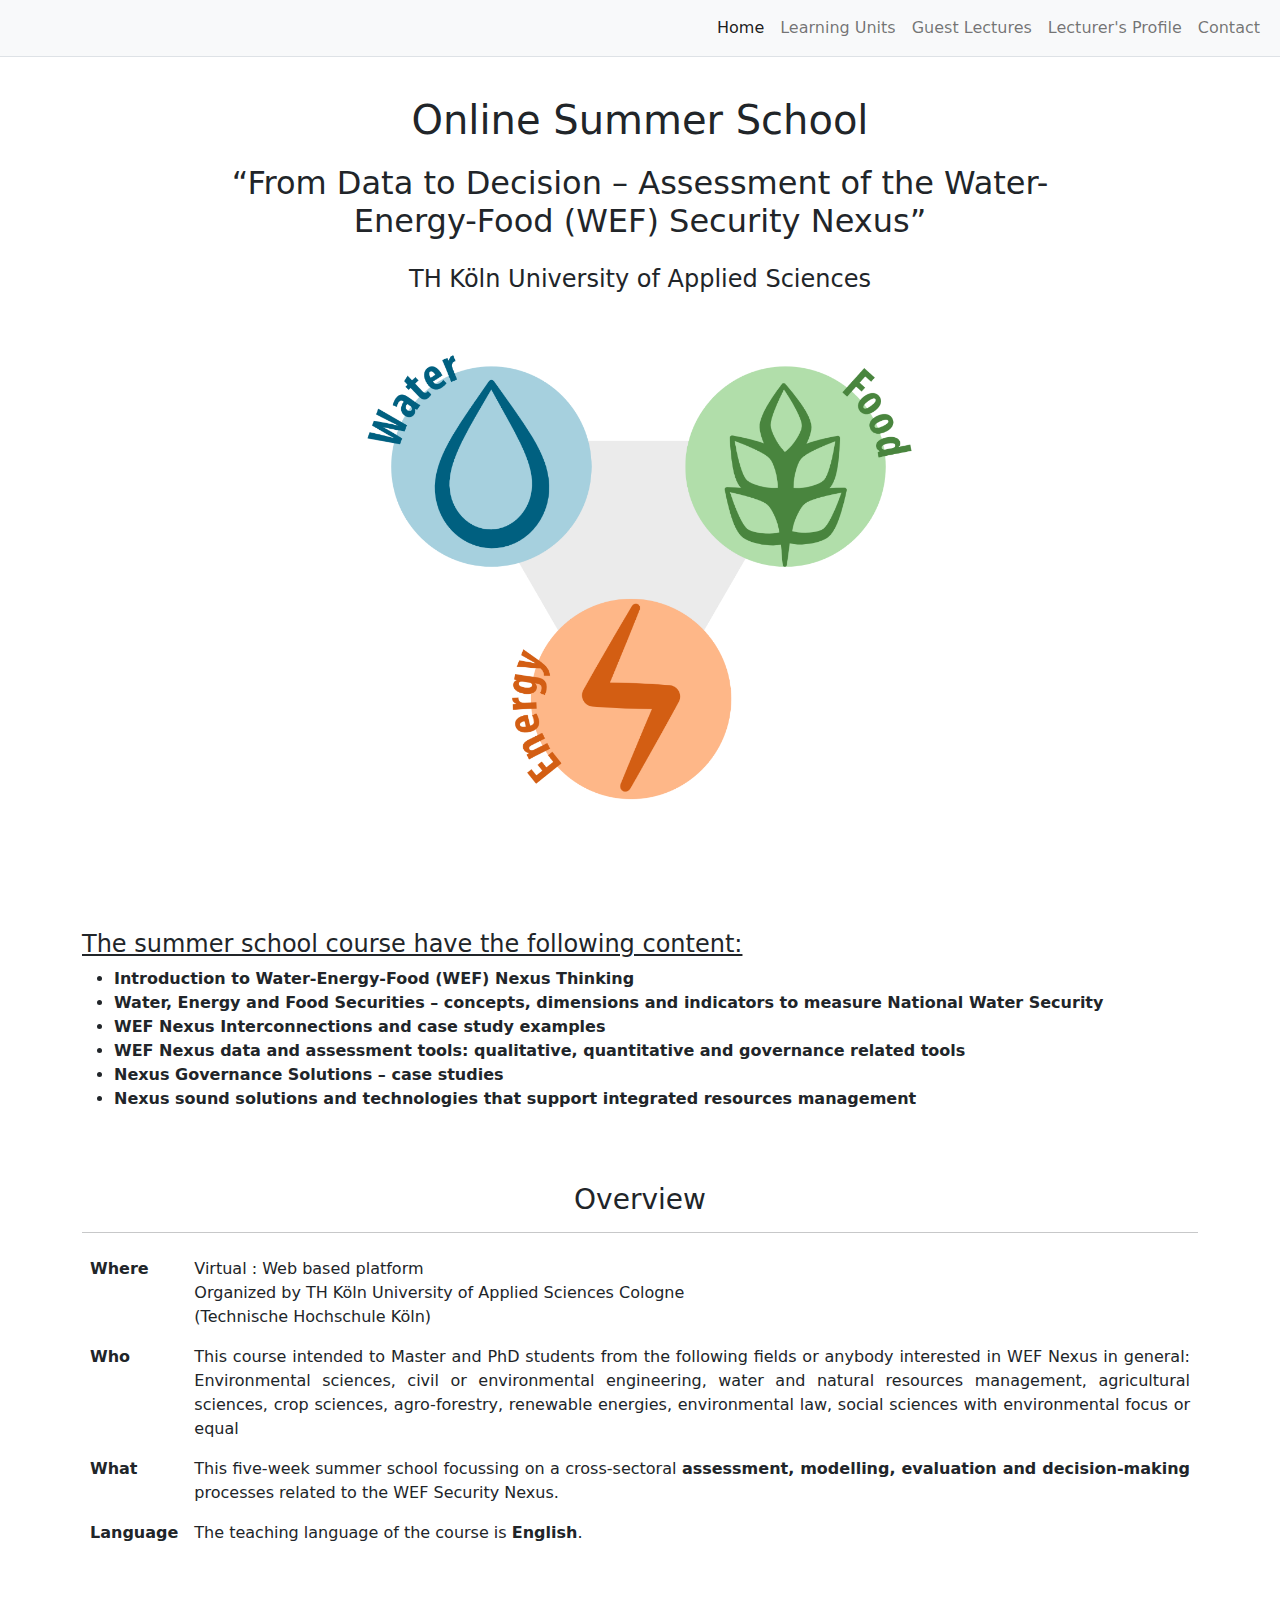
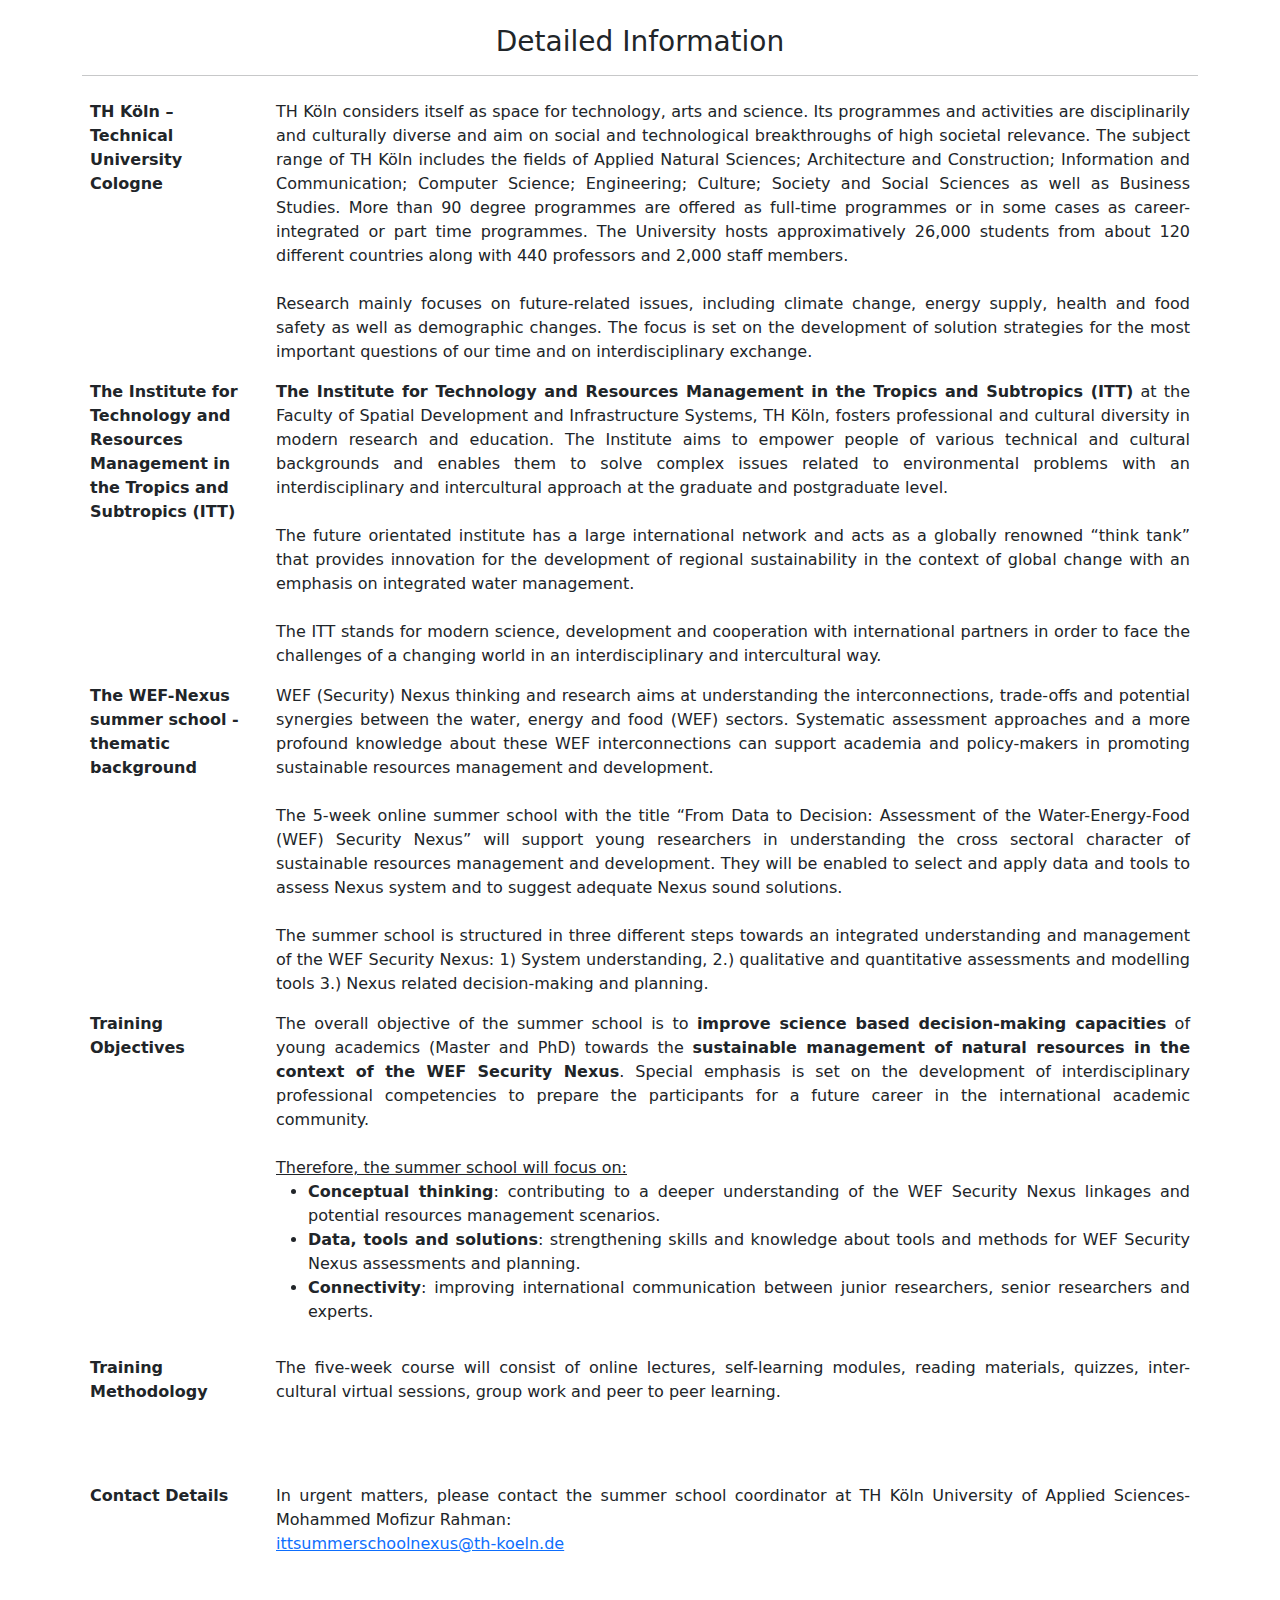
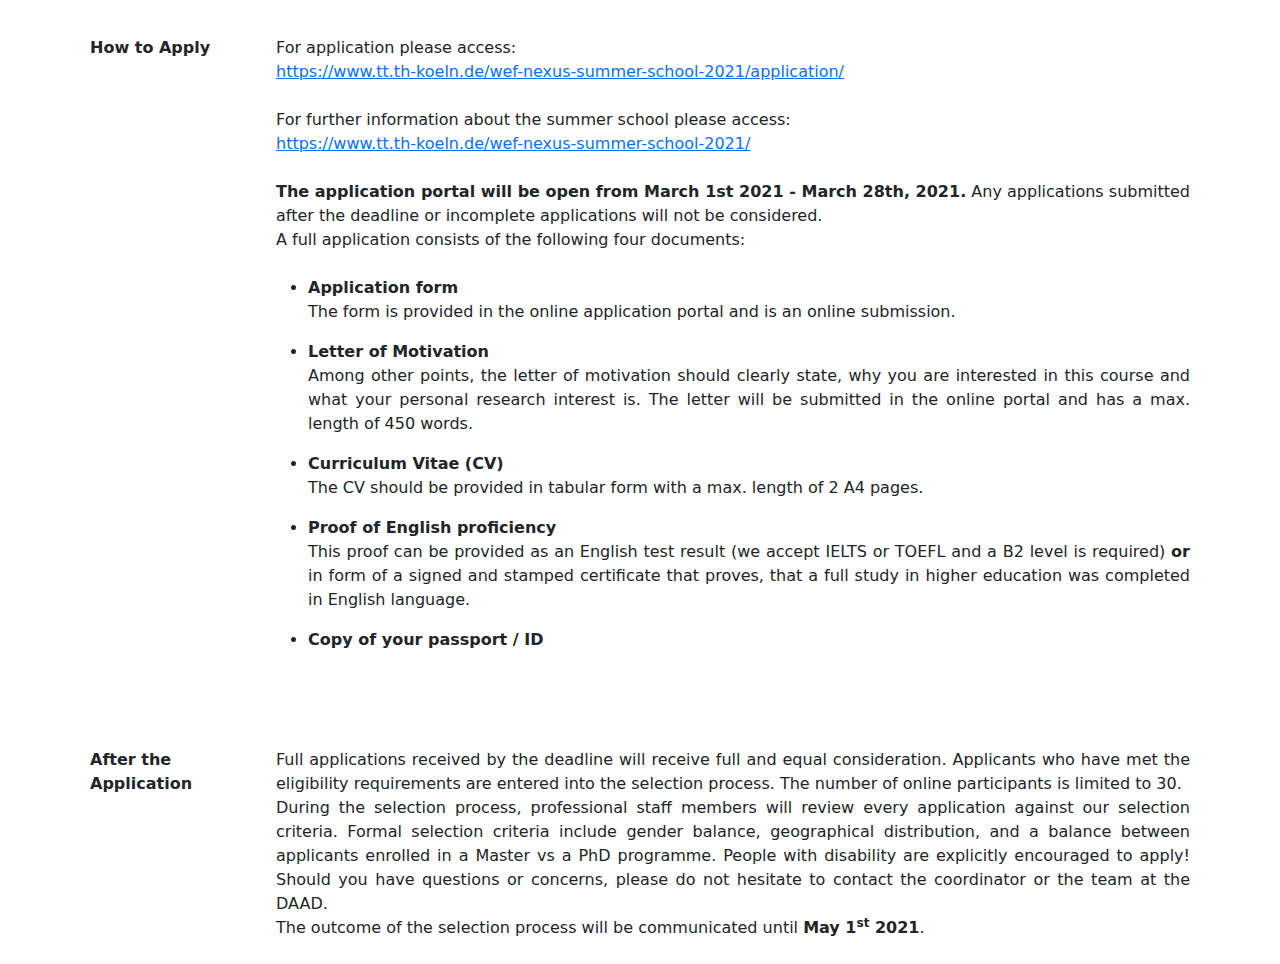
<file: index.html>
<!DOCTYPE html>
<html lang="en">
    <head>
        <meta charset="utf-8" />
        <meta name="viewport" content="width=device-width, initial-scale=1, shrink-to-fit=no" />
        <meta name="description" content="" />
        <meta name="author" content="" />
        <title>Home - WEF Nexus</title>
        <!-- Favicon-->
        <link rel="icon" type="image/x-icon" href="assets/imgs/logo.png" />
        <!-- Core theme CSS (includes Bootstrap)-->
        <link href="css/styles.css" rel="stylesheet" />
        <link href="css/mystyles.css" rel="stylesheet" />
    </head>
    <body>
        <div class="d-flex" id="wrapper">
            <!--

            Sidebar
            <div class="border-end bg-white" id="sidebar-wrapper">
                <div class="sidebar-heading border-bottom bg-light">Online Summer School</div>
                <div class="list-group list-group-flush">
                    <a class="list-group-item list-group-item-action list-group-item-light p-3 active" href="index.html">Intro</a>
                    <a class="list-group-item list-group-item-action list-group-item-light p-3" href="learning_units.html">Learning Units</a>
                    <a class="list-group-item list-group-item-action list-group-item-light p-3" href="guest.html">Guest Lectures</a>
                    <a class="list-group-item list-group-item-action list-group-item-light p-3" href="profile.html">Lecturer's Profile</a>
                    <a class="list-group-item list-group-item-action list-group-item-light p-3" href="contact.html">Contact</a>
                </div>
            </div>
            -->
            <!-- Page content wrapper-->
            <div id="page-content-wrapper">
                <!-- Top navigation-->
                <nav class="navbar fixed-top navbar-expand-lg navbar-light bg-light border-bottom navbar-static-top">
                    <div class="container-fluid">
                        <!-- <button class="btn" id="sidebarToggle"><span class="navbar-toggler-icon"></span></button> -->
                        <button class="navbar-toggler" type="button" data-bs-toggle="collapse" data-bs-target="#navbarSupportedContent" aria-controls="navbarSupportedContent" aria-expanded="false" aria-label="Toggle navigation"><span class="navbar-toggler-icon"></span></button>
                        <div class="collapse navbar-collapse" id="navbarSupportedContent">
                            <ul class="navbar-nav ms-auto mt-2 mt-lg-0">
                                <li class="nav-item"><a class="nav-link active" href="index.html">Home</a></li>
                                <li class="nav-item"><a class="nav-link" href="learning_units.html">Learning Units</a></li>
                                <li class="nav-item"><a class="nav-link" href="guest.html">Guest Lectures</a></li>
                                <li class="nav-item"><a class="nav-link" href="profile.html">Lecturer's Profile</a></li>
                                <li class="nav-item"><a class="nav-link" href="contact.html">Contact</a></li>
                            </ul>
                        </div>
                    </div>
                </nav>
                
                <!-- Page content-->
                <!--
                <div class="container">
                    <h1 class="mt-4">Simple Sidebar</h1>
                    <p>The starting state of the menu will appear collapsed on smaller screens, and will appear non-collapsed on larger screens. When toggled using the button below, the menu will change.</p>
                    <p>
                        Make sure to keep all page content within the
                        <code>#page-content-wrapper</code>
                        . The top navbar is optional, and just for demonstration. Just create an element with the
                        <code>#sidebarToggle</code>
                        ID which will toggle the menu when clicked.
                    </p>
                </div>

                -->
                <div class="container" style="width:107vh;">
                    <div class="row">
                        <div class="col-sm text-center mt-5 pt-5 mb-1"><h1>Online Summer School</h1></div>
                    </div>
                    <div class="row">
                        <div class="col-sm text-center mt-2 mb-2"><h2>“From Data to Decision – Assessment of the Water-Energy-Food (WEF) Security Nexus”</h2></div>
                    </div>
                    <div class="row">
                        <div class="col-sm text-center mt-2 mb-2"><h4>TH Köln University of Applied Sciences</h4></div>
                    </div>
                    <div class="row">
                        <div class="col-xs text-center"><img src="./assets/imgs/logo.png" alt="couse_logo" style="max-width:65%;"></div>
                    </div>
                </div>
                <br><br>
                <!--Course Contents-->
                <div class="container mt-5">
                    <div class="row">
                        <div class="col-md">
                            <h4><u>The summer school course have the following content: </u></h4>
                            <ul>
                                <li><b>Introduction to Water-Energy-Food (WEF) Nexus Thinking</b></li>
                                <li><b>Water, Energy and Food Securities – concepts, dimensions and indicators to measure National Water Security</b></li>
                                <li><b>WEF Nexus Interconnections and case study examples</b></li>
                                <li><b>WEF Nexus data and assessment tools: qualitative, quantitative and governance related tools</b></li>
                                <li><b>Nexus Governance Solutions – case studies</b></li>
                                <li><b>Nexus sound solutions and technologies that support integrated resources management</b></li>
                            </ul>
                        </div>
                    </div>
                </div>
                <!--Overview-->
                <div class="container mt-5">
                    <div class="row">
                        <div class="col-sm">
                            <h3 class="text-center mt-2">Overview</h3>
                            <hr/>
                            <table class="table table-borderless">
                                <tbody>
                                  <tr>
                                    <th scope="row">Where</th>
                                    <td>Virtual : Web based platform <br>
                                        Organized by TH Köln University of Applied Sciences Cologne <br>
                                        (Technische Hochschule Köln)</td>
                                  </tr>
                                  <tr>
                                    <th scope="row">Who</th>
                                    <td>This course intended to Master and PhD students from the following fields or anybody interested in WEF Nexus in general: Environmental sciences, civil or environmental engineering, water and natural resources management, agricultural sciences, crop sciences, agro-forestry, renewable energies, environmental law, social sciences with environmental focus or equal</td>
                                  </tr>
                                  <tr>
                                    <th scope="row">What</th>
                                    <td>This five-week summer school focussing on a cross-sectoral <b>assessment, modelling, evaluation and decision-making</b> processes related to the WEF Security Nexus.</td>
                                  </tr>
                                  <tr>
                                    <th scope="row">Language</th>
                                    <td>The teaching language of the course is <b>English</b>.</td>
                                  </tr>
                                  
                                </tbody>
                            </table>
                        </div>
                    </div>
                </div>

                <!--Detailed Information-->
                <div class="container mt-5">
                    <div class="row">
                        <div class="col-sm">
                            <h3 class="text-center mt-2">Detailed Information</h3>
                            <hr/>
                            <table class="table table-borderless">
                                <tbody>
                                  <tr>
                                    <th scope="row">TH Köln – Technical University Cologne</th>
                                    <td>
                                        TH Köln considers itself as space for technology, arts and science. Its programmes and activities are disciplinarily and culturally diverse and aim on social and technological breakthroughs of high societal relevance. The subject range of TH Köln includes the fields of Applied Natural Sciences; Architecture and Construction; Information and Communication; Computer Science; Engineering; Culture; Society and Social Sciences as well as Business Studies. More than 90 degree programmes are offered as full-time programmes or in some cases as career-integrated or part time programmes. The University hosts approximatively 26,000 students from about 120 different countries along with 440 professors and 2,000 staff members. <br><br>
                                        Research mainly focuses on future-related issues, including climate change, energy supply, health and food safety as well as demographic changes. The focus is set on the development of solution strategies for the most important questions of our time and on interdisciplinary exchange. 
                                    </td>
                                  </tr>
                                  <tr>
                                    <th scope="row">The Institute for Technology and Resources Management in the Tropics and Subtropics (ITT)</th>
                                    <td>
                                        <b>The Institute for Technology and Resources Management in the Tropics and Subtropics (ITT)</b> at the Faculty of Spatial Development and Infrastructure Systems, TH Köln, fosters professional and cultural diversity in modern research and education. The Institute aims to empower people of various technical and cultural backgrounds and enables them to solve complex issues related to environmental problems with an interdisciplinary and intercultural approach at the graduate and postgraduate level. <br><br>
                                        The future orientated institute has a large international network and acts as a globally renowned “think tank” that provides innovation for the development of regional sustainability in the context of global change with an emphasis on integrated water management. <br><br>
                                        The ITT stands for modern science, development and cooperation with international partners in order to face the challenges of a changing world in an interdisciplinary and intercultural way.
                                    </td>
                                  </tr>
                                  <tr>
                                    <th scope="row">The WEF-Nexus summer school - thematic background</th>
                                    <td>
                                        WEF (Security) Nexus thinking and research aims at understanding the interconnections, trade-offs and potential synergies between the water, energy and food (WEF) sectors. Systematic assessment approaches and a more profound knowledge about these WEF interconnections can support academia and policy-makers in promoting sustainable resources management and development. <br><br>
                                        The 5-week online summer school with the title “From Data to Decision: Assessment of the Water-Energy-Food (WEF) Security Nexus” will support young researchers in understanding the cross sectoral character of sustainable resources management and development. They will be enabled to select and apply data and tools to assess Nexus system and to suggest adequate Nexus sound solutions. <br><br>
                                        The summer school is structured in three different steps towards an integrated understanding and management of the WEF Security Nexus: 1) System understanding, 2.) qualitative and quantitative assessments and modelling tools 3.) Nexus related decision-making and planning. 
                                    </td>
                                  </tr>
                                  <tr>
                                    <th scope="row">Training Objectives</th>
                                    <td>
                                        The overall objective of the summer school is to <b>improve science based decision-making capacities</b> of young academics (Master and PhD) towards the <b>sustainable management of natural resources in the context of the WEF Security Nexus</b>. Special emphasis is set on the development of interdisciplinary professional competencies to prepare the participants for a future career in the international academic community. <br><br>
                                        <u>Therefore, the summer school will focus on: </u>
                                        <ul>
                                            <li><b>Conceptual thinking</b>: contributing to a deeper understanding of the WEF Security Nexus linkages and potential resources management scenarios. </li>
                                            <li><b>Data, tools and solutions</b>: strengthening skills and knowledge about tools and methods for WEF Security Nexus assessments and planning.</li>
                                            <li><b>Connectivity</b>: improving international communication between junior researchers, senior researchers and experts. </li>
                                        </ul>
                                    </td>
                                  </tr>
                                  <tr>
                                    <th scope="row" class="col-md-2">Training Methodology</th>
                                    <td>The five-week course will consist of online lectures, self-learning modules, reading materials, quizzes, inter-cultural virtual sessions, group work and peer to peer learning. </td>
                                  </tr>                                  
                                </tbody>
                            </table>
                        </div>
                    </div>
                </div>

                <!--Contact Details-->
                <div class="container mt-5">
                    <div class="row">
                        <div class="col-sm">
                            <table class="table table-borderless">
                                <tbody>
                                  <tr>
                                    <th scope="row" class="col-md-2">Contact Details</th>
                                    <td>
                                        In urgent matters, please contact the summer school coordinator at TH Köln University of Applied Sciences- Mohammed Mofizur Rahman: <br>
                                        <a href="mailto:ittsummerschoolnexus@th-koeln.de">ittsummerschoolnexus@th-koeln.de</a>
                                    </td>
                                  </tr> 
                                </tbody>
                            </table>
                        </div>
                    </div>
                </div>

                <!--How to Apply-->
                <div class="container mt-5">
                    <div class="row">
                        <div class="col-sm">
                            <table class="table table-borderless">
                                <tbody>
                                  <tr>
                                    <th scope="row" class="col-md-2">How to Apply</th>
                                    <td>
                                        For application please access: <br>
                                        <a href="https://www.tt.th-koeln.de/wef-nexus-summer-school-2021/application/" target="_blank">https://www.tt.th-koeln.de/wef-nexus-summer-school-2021/application/</a> 
                                        <br><br>
                                        For further information about the summer school please access: <br>
                                        <a href="https://www.tt.th-koeln.de/wef-nexus-summer-school-2021/" target="_blank">https://www.tt.th-koeln.de/wef-nexus-summer-school-2021/</a>
                                        <br><br>

                                        <b>The application portal will be open from March 1st 2021 - March 28th, 2021.</b> Any applications submitted after the deadline or incomplete applications will not be considered. <br>
                                        
                                        A full application consists of the following four documents:
                                        <br><br>
                                        <ul>
                                            <li>
                                                <b>Application form </b> <br>
                                                <p>The form is provided in the online application portal and is an online submission.</p>
                                            </li>
                                            <li>
                                                <b>Letter of Motivation </b> <br>
                                                <p>Among other points, the letter of motivation should clearly state, why you are interested in this course and what your personal research interest is. The letter will be submitted in the online portal and has a max. length of 450 words.</p>
                                            </li>
                                            <li>
                                                <b>Curriculum Vitae (CV) </b> <br>
                                                <p>The CV should be provided in tabular form with a max. length of 2 A4 pages.</p>
                                            </li>
                                            <li>
                                                <b>Proof of English proficiency </b> <br>
                                                <p>This proof can be provided as an English test result (we accept IELTS or TOEFL and a B2 level is required) <b>or</b> in form of a signed and stamped certificate that proves, that a full study in higher education was completed in English language.</p>
                                            </li>
                                            <li>
                                                <b>Copy of your passport / ID</b>
                                            </li>

                                        </ul>
                                    </td>
                                  </tr> 
                                </tbody>
                            </table>
                        </div>
                    </div>
                </div>

                <!-- After The Application-->
                <div class="container mt-5">
                    <div class="row">
                        <div class="col-sm">
                            <table class="table table-borderless">
                                <tbody>
                                  <tr>
                                    <th scope="row" class="col-md-2">After the Application</th>
                                    <td>
                                        Full applications received by the deadline will receive full and equal consideration. Applicants who have met the eligibility requirements are entered into the selection process. The number of online participants is limited to 30. <br>
                                        During the selection process, professional staff members will review every application against our selection criteria. Formal selection criteria include gender balance, geographical distribution, and a balance between applicants enrolled in a Master vs a PhD programme. People with disability are explicitly encouraged to apply! Should you have questions or concerns, please do not hesitate to contact the coordinator or the team at the DAAD. <br>
                                        The outcome of the selection process will be communicated until <b>May 1<sup>st</sup> 2021</b>. 

                                    </td>
                                  </tr> 
                                </tbody>
                            </table>
                        </div>
                    </div>
                </div>

            </div>
        </div>
        <!-- Bootstrap core JS-->
        <script src="https://cdn.jsdelivr.net/npm/bootstrap@5.1.1/dist/js/bootstrap.bundle.min.js"></script>
        <!-- Core theme JS-->
        <script src="js/scripts.js"></script>
    </body>
</html>
</file>
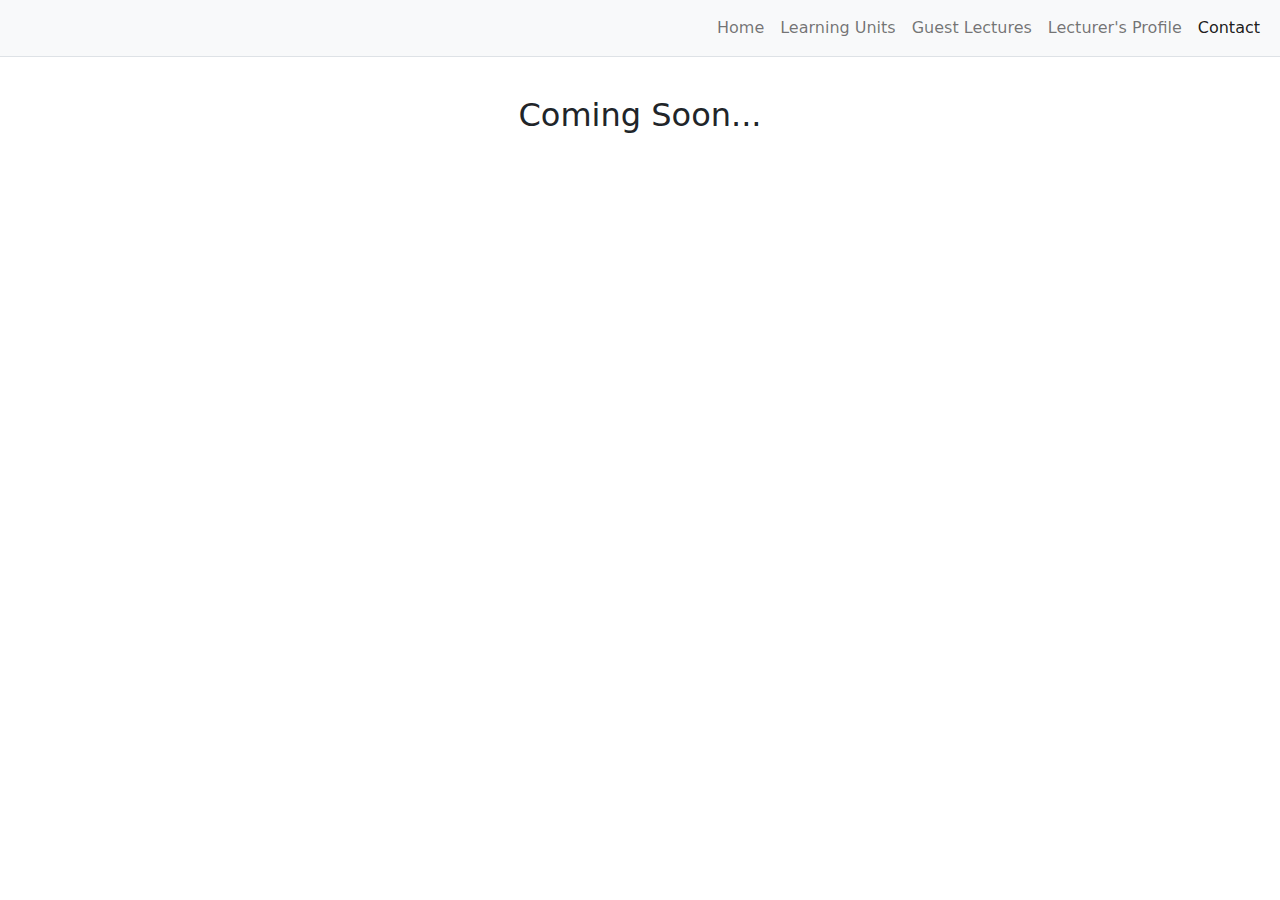
<file: contact.html>
<!DOCTYPE html>
<html lang="en">
    <head>
        <meta charset="utf-8" />
        <meta name="viewport" content="width=device-width, initial-scale=1, shrink-to-fit=no" />
        <meta name="description" content="" />
        <meta name="author" content="" />
        <title>Contact - WEF Nexus</title>
        <!-- Favicon-->
        <link rel="icon" type="image/x-icon" href="assets/imgs/logo.png" />
        <!-- Core theme CSS (includes Bootstrap)-->
        <link href="css/styles.css" rel="stylesheet" />
        <link href="css/mystyles.css" rel="stylesheet" />
    </head>
    <body>
        <div class="d-flex" id="wrapper">
            <!-- Page content wrapper-->
            <div id="page-content-wrapper">
                <!-- Top navigation-->
                <nav class="navbar fixed-top navbar-expand-lg navbar-light bg-light border-bottom navbar-static-top">
                    <div class="container-fluid">
                        <button class="navbar-toggler" type="button" data-bs-toggle="collapse" data-bs-target="#navbarSupportedContent" aria-controls="navbarSupportedContent" aria-expanded="false" aria-label="Toggle navigation"><span class="navbar-toggler-icon"></span></button>
                        <div class="collapse navbar-collapse" id="navbarSupportedContent">
                            <ul class="navbar-nav ms-auto mt-2 mt-lg-0">
                                <li class="nav-item"><a class="nav-link" href="index.html">Home</a></li>
                                <li class="nav-item"><a class="nav-link" href="learning_units.html">Learning Units</a></li>
                                <li class="nav-item"><a class="nav-link" href="guest.html">Guest Lectures</a></li>
                                <li class="nav-item"><a class="nav-link" href="profile.html">Lecturer's Profile</a></li>
                                <li class="nav-item"><a class="nav-link active" href="contact.html">Contact</a></li>
                            </ul>
                        </div>
                    </div>
                </nav>
                
                <!-- Page content-->
                <!--
                <div class="container">
                    <h1 class="mt-4">Simple Sidebar</h1>
                    <p>The starting state of the menu will appear collapsed on smaller screens, and will appear non-collapsed on larger screens. When toggled using the button below, the menu will change.</p>
                    <p>
                        Make sure to keep all page content within the
                        <code>#page-content-wrapper</code>
                        . The top navbar is optional, and just for demonstration. Just create an element with the
                        <code>#sidebarToggle</code>
                        ID which will toggle the menu when clicked.
                    </p>
                </div>

                -->
                <div class="container mt-5">
                    <h2 class="mt-5 pt-5 text-center">Coming Soon...</h2>
                </div>

            </div>
        </div>
        <!-- Bootstrap core JS-->
        <script src="https://cdn.jsdelivr.net/npm/bootstrap@5.1.1/dist/js/bootstrap.bundle.min.js"></script>
        <!-- Core theme JS-->
        <script src="js/scripts.js"></script>
    </body>
</html>
</file>
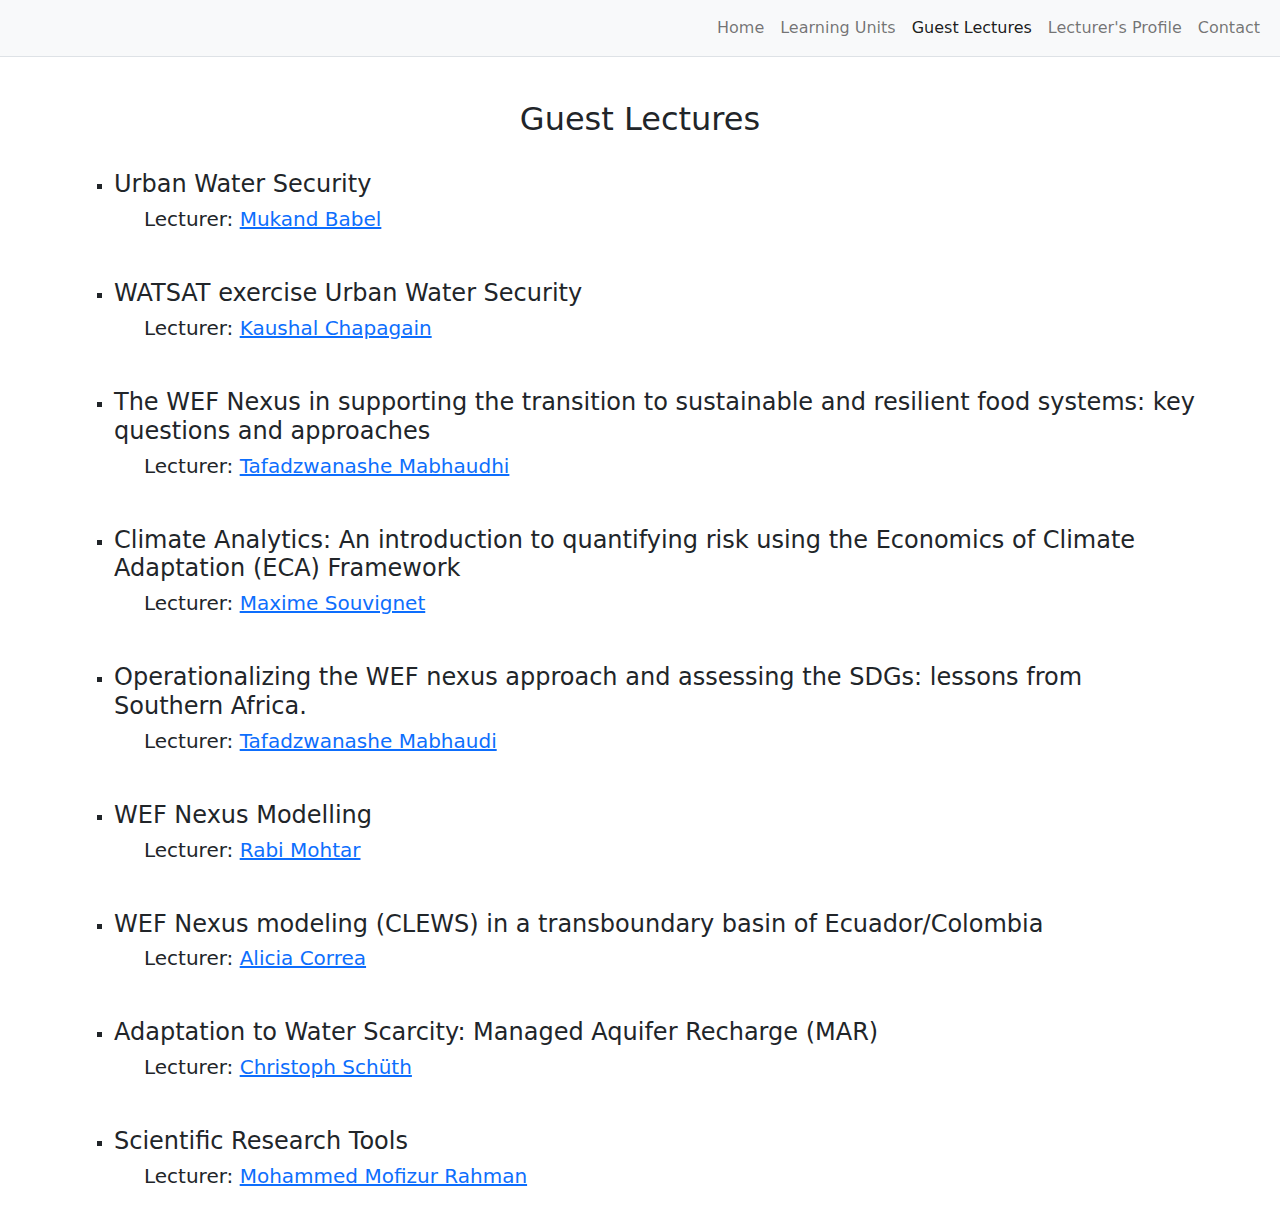
<file: guest.html>
<!DOCTYPE html>
<html lang="en">
    <head>
        <meta charset="utf-8" />
        <meta name="viewport" content="width=device-width, initial-scale=1, shrink-to-fit=no" />
        <meta name="description" content="" />
        <meta name="author" content="" />
        <title>Guest Lectures - WEF Nexus</title>
        <!-- Favicon-->
        <link rel="icon" type="image/x-icon" href="assets/imgs/logo.png" />
        <!-- Core theme CSS (includes Bootstrap)-->
        <link href="css/styles.css" rel="stylesheet" />
        <link href="css/mystyles.css" rel="stylesheet" />
    </head>
    <body>
        <div class="d-flex" id="wrapper">
            <!-- Page content wrapper-->
            <div id="page-content-wrapper">
                <!-- Top navigation-->
                <nav class="navbar fixed-top navbar-expand-lg navbar-light bg-light border-bottom navbar-static-top">
                    <div class="container-fluid">
                        <button class="navbar-toggler" type="button" data-bs-toggle="collapse" data-bs-target="#navbarSupportedContent" aria-controls="navbarSupportedContent" aria-expanded="false" aria-label="Toggle navigation"><span class="navbar-toggler-icon"></span></button>
                        <div class="collapse navbar-collapse" id="navbarSupportedContent">
                            <ul class="navbar-nav ms-auto mt-2 mt-lg-0">
                                <li class="nav-item"><a class="nav-link" href="index.html">Home</a></li>
                                <li class="nav-item"><a class="nav-link" href="learning_units.html">Learning Units</a></li>
                                <li class="nav-item"><a class="nav-link active" href="guest.html">Guest Lectures</a></li>
                                <li class="nav-item"><a class="nav-link" href="profile.html">Lecturer's Profile</a></li>
                                <li class="nav-item"><a class="nav-link" href="contact.html">Contact</a></li>
                            </ul>
                        </div>
                    </div>
                </nav>
                
                <!-- Page content-->
                <!--
                <div class="container">
                    <h1 class="mt-4">Simple Sidebar</h1>
                    <p>The starting state of the menu will appear collapsed on smaller screens, and will appear non-collapsed on larger screens. When toggled using the button below, the menu will change.</p>
                    <p>
                        Make sure to keep all page content within the
                        <code>#page-content-wrapper</code>
                        . The top navbar is optional, and just for demonstration. Just create an element with the
                        <code>#sidebarToggle</code>
                        ID which will toggle the menu when clicked.
                    </p>
                </div>

                -->
                <div class="container mt-5 pt-1">
                    <h2 class="mt-5 text-center">Guest Lectures</h2>
                    <!-- <br> -->
                    <ul style="list-style: square;">
                        <li class="pt-4 pb-3">
                            <h4>Urban Water Security</h4>
                            <h5 style="margin-left: 30px;">
                                Lecturer: 
                                <a data-bs-toggle="collapse" href="#Mukand_Babel" role="button" aria-expanded="false" aria-controls="collapseExample">Mukand Babel</a>
                            </h5>
                        </li>
                        <div class="collapse" id="Mukand_Babel">
                            <div class="card card-body">
                                Prof. Dr. Mukand Babel is a Professor for Water Resources Management with a diverse set of
                                interest such as watershed modeling and management, water resources allocation and
                                
                                management, water resources and socio-economic development, water supply system and
                                management, and climate change on hydrology and water resources. He also does research about
                                groundwater resources management and drought analysis and forecasting.
                            </div>
                        </div>

                        <li class="pt-4 pb-3">
                            <h4>WATSAT exercise Urban Water Security  </h4>
                            <h5 style="margin-left: 30px;">
                                Lecturer: 
                                <a href="#">Kaushal Chapagain</a>
                            </h5>
                        </li>

                        <li class="pt-4 pb-3">
                            <h4>The WEF Nexus in supporting the transition to sustainable and resilient food systems: key questions and approaches
                            </h4>
                            <h5 style="margin-left: 30px;">
                                Lecturer: 
                                <a href="#">Tafadzwanashe Mabhaudhi</a>
                            </h5>
                        </li>

                        <li class="pt-4 pb-3">
                            <h4>Climate Analytics: An introduction to quantifying risk using the Economics of Climate Adaptation (ECA) Framework</h4>
                            <h5 style="margin-left: 30px;">
                                Lecturer: 
                                <a href="#">Maxime Souvignet</a>
                            </h5>
                        </li>

                        <li class="pt-4 pb-3">
                            <h4>Operationalizing the WEF nexus approach and assessing the SDGs:  lessons from Southern Africa.</h4>
                            <h5 style="margin-left: 30px;">
                                Lecturer: 
                                <a href="#">Tafadzwanashe Mabhaudi</a>
                            </h5>
                        </li>

                        <li class="pt-4 pb-3">
                            <h4>WEF Nexus Modelling</h4>
                            <h5 style="margin-left: 30px;">
                                Lecturer: 
                                <a href="#">Rabi Mohtar</a>
                            </h5>
                        </li>

                        <li class="pt-4 pb-3">
                            <h4>WEF Nexus modeling (CLEWS) in a transboundary basin of Ecuador/Colombia</h4>
                            <h5 style="margin-left: 30px;">
                                Lecturer: 
                                <a href="#">Alicia Correa</a>
                            </h5>
                        </li>

                        <li class="pt-4 pb-3">
                            <h4>Adaptation to Water Scarcity: Managed Aquifer Recharge (MAR)</h4>
                            <h5 style="margin-left: 30px;">
                                Lecturer: 
                                <a href="#">Christoph Schüth</a>
                            </h5>
                        </li>

                        <li class="pt-4 pb-3">
                            <h4>Scientific Research Tools </h4>
                            <h5 style="margin-left: 30px;">
                                Lecturer: 
                                <a href="#">Mohammed Mofizur Rahman </a>
                            </h5>
                        </li>
                    </ul>

                </div>

            </div>
        </div>
        <!-- Bootstrap core JS-->
        <script src="https://cdn.jsdelivr.net/npm/bootstrap@5.1.1/dist/js/bootstrap.bundle.min.js"></script>
        <!-- Core theme JS-->
        <script src="js/scripts.js"></script>
    </body>
</html>
</file>
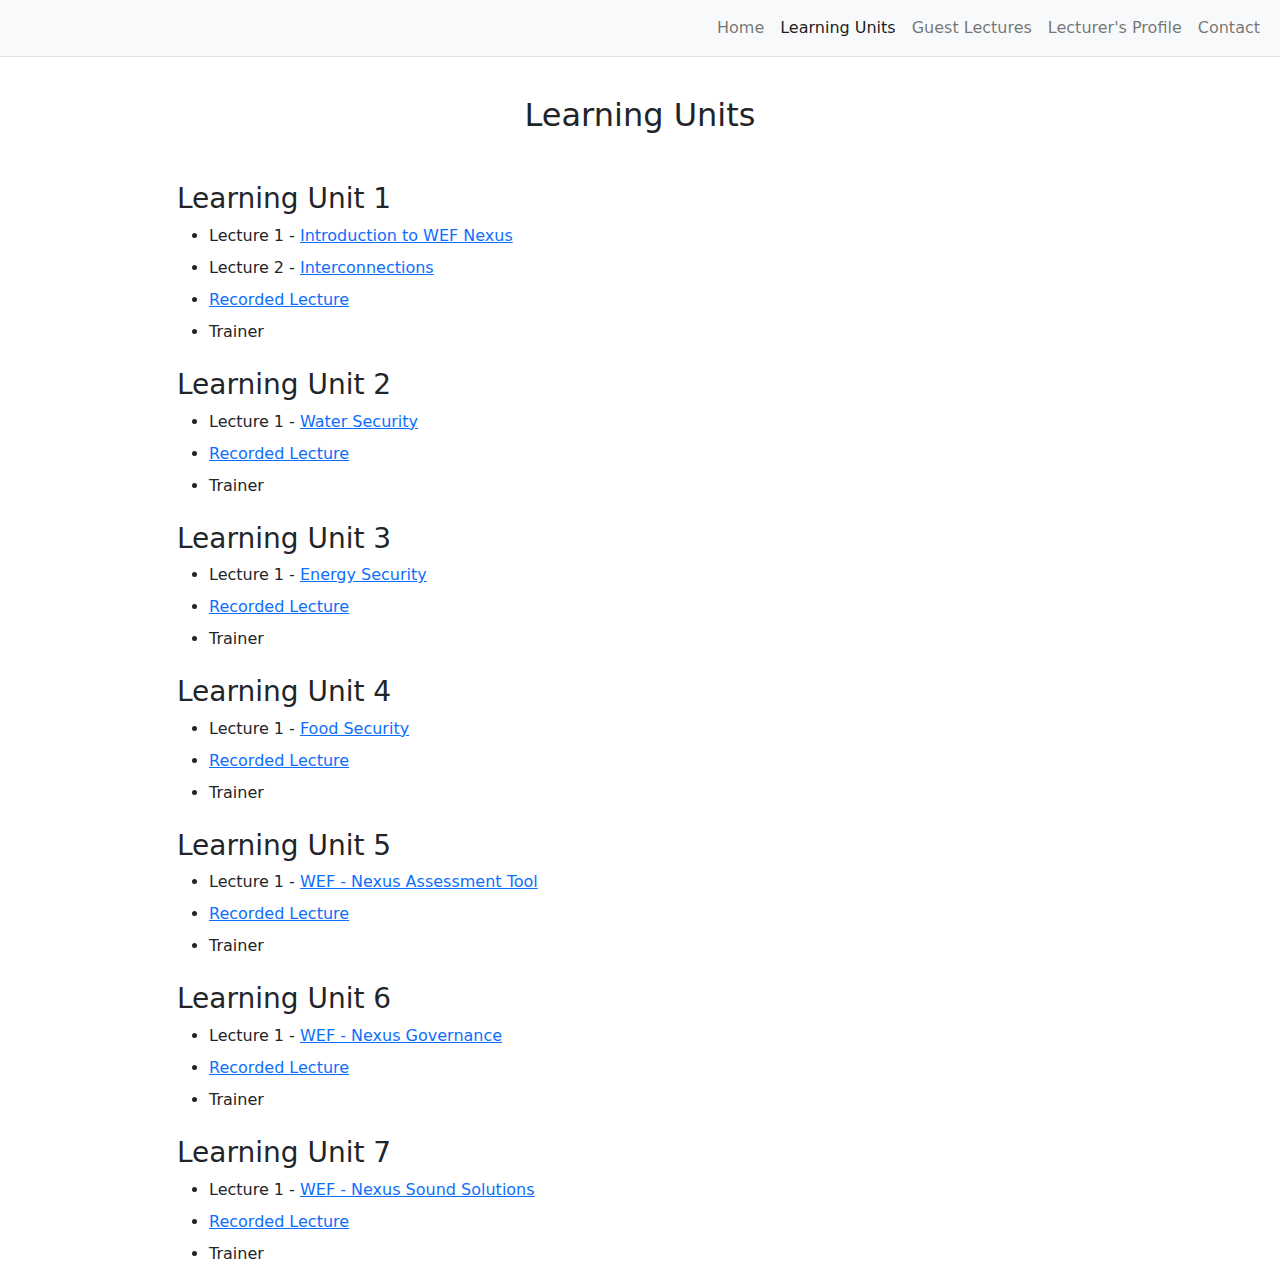
<file: learning_units.html>
<!DOCTYPE html>
<html lang="en">
    <head>
        <meta charset="utf-8" />
        <meta name="viewport" content="width=device-width, initial-scale=1, shrink-to-fit=no" />
        <meta name="description" content="" />
        <meta name="author" content="" />
        <title>Learning Units - WEF Nexus</title>
        <!-- Favicon-->
        <link rel="icon" type="image/x-icon" href="assets/imgs/logo.png" />
        <!-- Core theme CSS (includes Bootstrap)-->
        <link href="css/styles.css" rel="stylesheet" />
        <link href="css/mystyles.css" rel="stylesheet" />
    </head>
    <body>
        <div class="d-flex" id="wrapper">
            <!-- Page content wrapper-->
            <div id="page-content-wrapper">
                <!-- Top navigation-->
                <nav class="navbar fixed-top navbar-expand-lg navbar-light bg-light border-bottom navbar-static-top">
                    <div class="container-fluid">
                        <button class="navbar-toggler" type="button" data-bs-toggle="collapse" data-bs-target="#navbarSupportedContent" aria-controls="navbarSupportedContent" aria-expanded="false" aria-label="Toggle navigation"><span class="navbar-toggler-icon"></span></button>
                        <div class="collapse navbar-collapse" id="navbarSupportedContent">
                            <ul class="navbar-nav ms-auto mt-2 mt-lg-0">
                                <li class="nav-item"><a class="nav-link" href="index.html">Home</a></li>
                                <li class="nav-item"><a class="nav-link active" href="learning_units.html">Learning Units</a></li>
                                <li class="nav-item"><a class="nav-link" href="guest.html">Guest Lectures</a></li>
                                <li class="nav-item"><a class="nav-link" href="profile.html">Lecturer's Profile</a></li>
                                <li class="nav-item"><a class="nav-link" href="contact.html">Contact</a></li>
                            </ul>
                        </div>
                    </div>
                </nav>
                
                <!-- Page content-->
                <!--
                <div class="container">
                    <h1 class="mt-4">Simple Sidebar</h1>
                    <p>The starting state of the menu will appear collapsed on smaller screens, and will appear non-collapsed on larger screens. When toggled using the button below, the menu will change.</p>
                    <p>
                        Make sure to keep all page content within the
                        <code>#page-content-wrapper</code>
                        . The top navbar is optional, and just for demonstration. Just create an element with the
                        <code>#sidebarToggle</code>
                        ID which will toggle the menu when clicked.
                    </p>
                </div>

                -->
                <div class="container mt-5">
                    <!-- <p class="mt-5 pt-3"></p> -->
                    <h2 class="mt-5 pt-5 mb-5 text-center">Learning Units</h2>
                </div>

                <div class="container">
                    <div class="row">
                        <div class="col-md offset-md-1">
                            <h3>Learning Unit 1</h3>
                            <ul>
                                <li class="mt-2">Lecture 1 - <a href="https://drive.google.com/file/d/1XaGxpgSvZphLuASHa_WHPdARSVKFEL-4/view" target="_blank">Introduction to WEF Nexus</a></li>
                                <li class="mt-2">Lecture 2 - <a href="https://drive.google.com/file/d/1SO3GOwwytR6W5Fm_ve9USFGTr3tbtWCC/view" target="_blank">Interconnections</a></li>
                                <li class="mt-2"><a href="https://drive.google.com/file/d/1wjPA-mII86dXRLPHUdyv3NRALham7BrJ/view" target="_blank">Recorded Lecture</a></li>
                                <li class="mt-2">Trainer</li>
                            </ul>
                            
                        </div> 
                    </div>

                    <div class="row mt-2">
                        <div class="col-md offset-md-1">
                            <h3>Learning Unit 2</h3>
                            <ul>
                                <li class="mt-2">Lecture 1 - <a href="" target="_blank">Water Security</a></li>
                                <li class="mt-2"><a href="#">Recorded Lecture</a></li>
                                <li class="mt-2">Trainer</li>
                            </ul>                            
                        </div> 
                    </div>

                    <div class="row mt-2">
                        <div class="col-md offset-md-1">
                            <h3>Learning Unit 3</h3>
                            <ul>
                                <li class="mt-2">Lecture 1 - <a href="" target="_blank">Energy Security</a></li>
                                <li class="mt-2"><a href="#">Recorded Lecture</a></li>
                                <li class="mt-2">Trainer</li>
                            </ul>                            
                        </div> 
                    </div>

                    <div class="row mt-2">
                        <div class="col-md offset-md-1">
                            <h3>Learning Unit 4</h3>
                            <ul>
                                <li class="mt-2">Lecture 1 - <a href="" target="_blank">Food Security</a></li>
                                <li class="mt-2"><a href="" target="_blank">Recorded Lecture</a></li>
                                <li class="mt-2">Trainer</li>
                            </ul>                            
                        </div> 
                    </div>

                    <div class="row mt-2">
                        <div class="col-md offset-md-1">
                            <h3>Learning Unit 5</h3>
                            <ul>
                                <li class="mt-2">Lecture 1 - <a href="" target="_blank">WEF - Nexus Assessment Tool</a></li>
                                <li class="mt-2"><a href="#">Recorded Lecture</a></li>
                                <li class="mt-2">Trainer</li>
                            </ul>                            
                        </div> 
                    </div>

                    <div class="row mt-2">
                        <div class="col-md offset-md-1">
                            <h3>Learning Unit 6</h3>
                            <ul>
                                <li class="mt-2">Lecture 1 - <a href="" target="_blank">WEF - Nexus Governance</a></li>
                                <li class="mt-2"><a href="#">Recorded Lecture</a></li>
                                <li class="mt-2">Trainer</li>
                            </ul>                            
                        </div> 
                    </div>

                    <div class="row mt-2">
                        <div class="col-md offset-md-1">
                            <h3>Learning Unit 7</h3>
                            <ul>
                                <li class="mt-2">Lecture 1 - <a href="" target="_blank">WEF - Nexus Sound Solutions</a></li>
                                <li class="mt-2"><a href="" target="_blank">Recorded Lecture</a></li>
                                <li class="mt-2">Trainer</li>
                            </ul>                            
                        </div> 
                    </div>
                </div>

            </div>
        </div>
        <!-- Bootstrap core JS-->
        <script src="https://cdn.jsdelivr.net/npm/bootstrap@5.1.1/dist/js/bootstrap.bundle.min.js"></script>
        <!-- Core theme JS-->
        <script src="js/scripts.js"></script>
    </body>
</html>
</file>
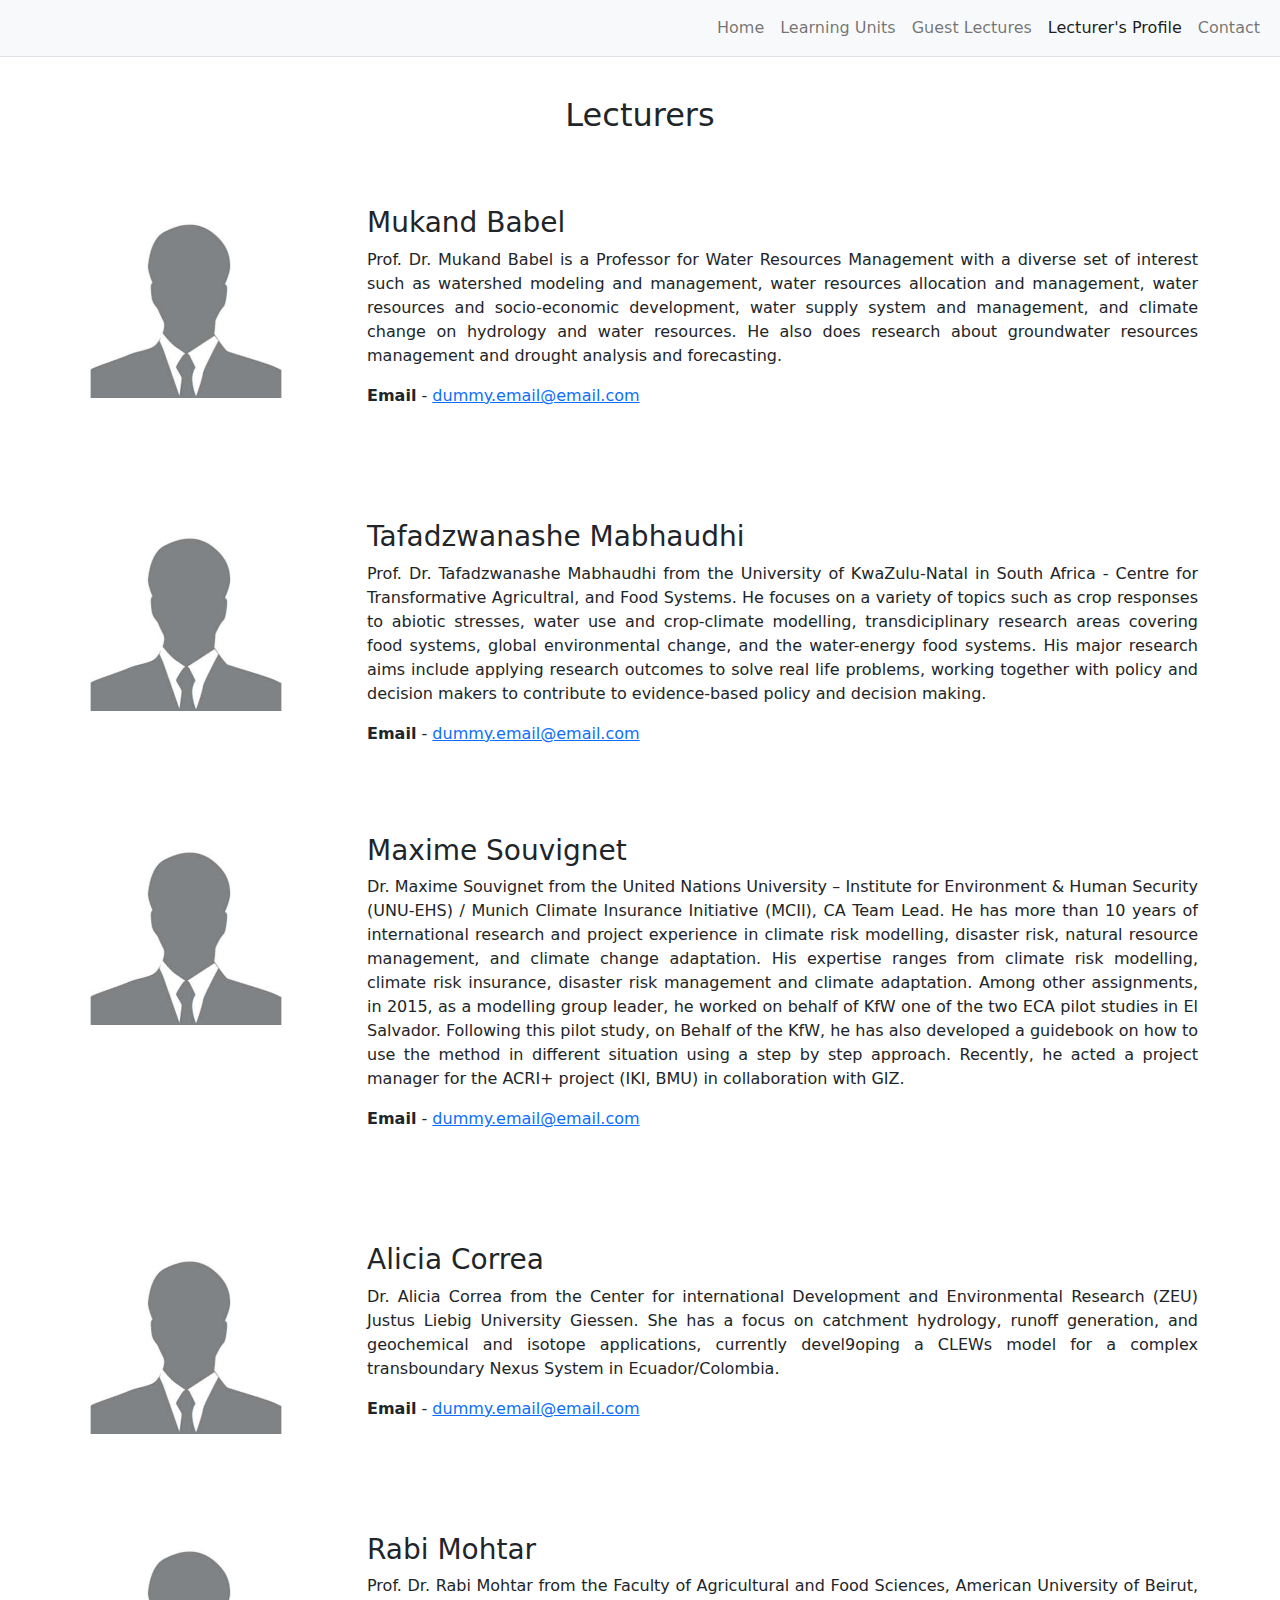
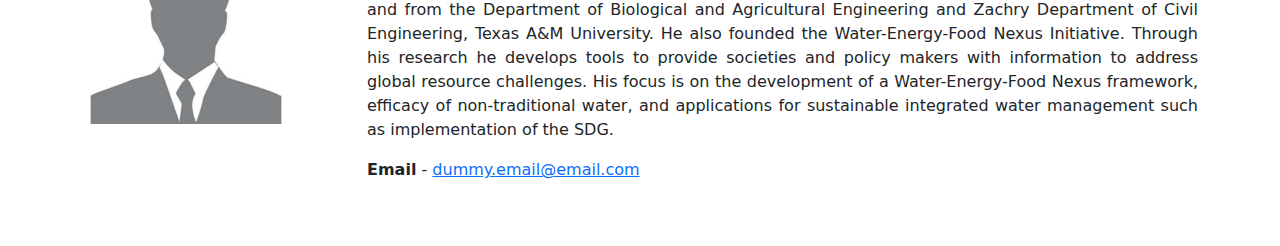
<file: profile.html>
<!DOCTYPE html>
<html lang="en">
    <head>
        <meta charset="utf-8" />
        <meta name="viewport" content="width=device-width, initial-scale=1, shrink-to-fit=no" />
        <meta name="description" content="" />
        <meta name="author" content="" />
        <title>Profile - WEF Nexus</title>
        <!-- Favicon-->
        <link rel="icon" type="image/x-icon" href="assets/imgs/logo.png" />
        <!-- Core theme CSS (includes Bootstrap)-->
        <link href="css/styles.css" rel="stylesheet" />
        <link href="css/mystyles.css" rel="stylesheet" />
    </head>
    <body>
        <div class="d-flex" id="wrapper">
            <!-- Page content wrapper-->
            <div id="page-content-wrapper">
                <!-- Top navigation-->
                <nav class="navbar fixed-top navbar-expand-lg navbar-light bg-light border-bottom navbar-static-top">
                    <div class="container-fluid">
                        <button class="navbar-toggler" type="button" data-bs-toggle="collapse" data-bs-target="#navbarSupportedContent" aria-controls="navbarSupportedContent" aria-expanded="false" aria-label="Toggle navigation"><span class="navbar-toggler-icon"></span></button>
                        <div class="collapse navbar-collapse" id="navbarSupportedContent">
                            <ul class="navbar-nav ms-auto mt-2 mt-lg-0">
                                <li class="nav-item"><a class="nav-link" href="index.html">Home</a></li>
                                <li class="nav-item"><a class="nav-link" href="learning_units.html">Learning Units</a></li>
                                <li class="nav-item"><a class="nav-link" href="guest.html">Guest Lectures</a></li>
                                <li class="nav-item"><a class="nav-link active" href="profile.html">Lecturer's Profile</a></li>
                                <li class="nav-item"><a class="nav-link" href="contact.html">Contact</a></li>
                            </ul>
                        </div>
                    </div>
                </nav>
                
                <!-- Page content-->
                <!--
                <div class="container">
                    <h1 class="mt-4">Simple Sidebar</h1>
                    <p>The starting state of the menu will appear collapsed on smaller screens, and will appear non-collapsed on larger screens. When toggled using the button below, the menu will change.</p>
                    <p>
                        Make sure to keep all page content within the
                        <code>#page-content-wrapper</code>
                        . The top navbar is optional, and just for demonstration. Just create an element with the
                        <code>#sidebarToggle</code>
                        ID which will toggle the menu when clicked.
                    </p>
                </div>

                -->
                <div class="container mt-5">
                    <h2 class="mt-5 pt-5 mb-4 text-center">Lecturers</h2>

                    <div class="row pb-5 pt-5">
                        <div class="col-md-3">
                            <img src="assets/imgs/dummy.jpg" alt="" style="height:auto; width: 80%">
                        </div>
                        <div class="col-md-9">
                            <h3>Mukand Babel</h3>
                            <p style="text-align: justify; text-justify: inter-word;">Prof. Dr. Mukand Babel is a Professor for Water Resources Management with a diverse set of
                                interest such as watershed modeling and management, water resources allocation and
                                
                                management, water resources and socio-economic development, water supply system and
                                management, and climate change on hydrology and water resources. He also does research about
                                groundwater resources management and drought analysis and forecasting.
                            </p>
                            <p><b>Email</b> - <a href="mailto:dummy.email@email.com">dummy.email@email.com</a></p>
                        </div>
                        
                    </div>


                    <div class="row pb-4 pt-5">
                        <div class="col-md-3">
                            <img src="assets/imgs/dummy.jpg" alt="" style="height:auto; width: 80%">
                        </div>
                        <div class="col-md-9">
                            <h3>Tafadzwanashe Mabhaudhi</h3>
                            <p style="text-align: justify; text-justify: inter-word;">
                                Prof. Dr. Tafadzwanashe Mabhaudhi from the University of KwaZulu-Natal in South Africa - Centre for Transformative Agricultral, and Food Systems.
                                 He focuses on a variety of topics such as crop responses to abiotic stresses, water use and crop-climate modelling, transdiciplinary research areas
                                  covering food systems, global  environmental change, and the water-energy food systems. His major research aims include applying research outcomes 
                                  to solve real life problems, working together with policy and decision makers to contribute to evidence-based policy and decision making.
                            </p>
                            <p><b>Email</b> - <a href="mailto:dummy.email@email.com">dummy.email@email.com</a></p>
                        </div>
                       
                    </div>

                    <div class="row pb-5 pt-5">
                        <div class="col-md-3">
                            <img src="assets/imgs/dummy.jpg" alt="" style="height:auto; width: 80%">
                        </div>
                        <div class="col-md-9">
                            <h3>Maxime Souvignet</h3>
                            <p style="text-align: justify; text-justify: inter-word;">
                                Dr. Maxime Souvignet from the United Nations University – Institute for Environment
                                 & Human Security (UNU-EHS) / Munich Climate Insurance Initiative (MCII), CA Team Lead. He has more than 10 years of international research and project
                                  experience in climate risk modelling, disaster risk, natural resource management, and climate change adaptation. His expertise ranges from climate risk 
                                  modelling, climate risk insurance, disaster risk management and climate adaptation. Among other assignments, in 2015, as a modelling group leader,
                                   he worked on behalf of KfW one of the two ECA pilot studies in El Salvador. Following this pilot study, on Behalf of the KfW, he has also developed
                                    a guidebook on how to use the method in different situation using a step by step approach. Recently, he acted a project manager for the ACRI+ project 
                                    (IKI, BMU) in collaboration with GIZ.
                            </p>
                            <p><b>Email</b> - <a href="mailto:dummy.email@email.com">dummy.email@email.com</a></p>
                        </div>
                    </div>

                    <div class="row pb-5 pt-5">
                        <div class="col-md-3">
                            <img src="assets/imgs/dummy.jpg" alt="" style="height:auto; width: 80%">
                        </div>
                        <div class="col-md-9">
                            <h3>Alicia Correa</h3>
                            <p style="text-align: justify; text-justify: inter-word;">
                                Dr. Alicia Correa from the Center for international Development and Environmental Research (ZEU) Justus Liebig University Giessen. 
                                She has a focus on catchment hydrology, runoff generation, and geochemical and isotope applications, currently devel9oping a CLEWs model 
                                for a complex transboundary Nexus System in Ecuador/Colombia.
                            </p>
                            <p><b>Email</b> - <a href="mailto:dummy.email@email.com">dummy.email@email.com</a></p>
                        </div>
                    </div>

                    <div class="row pb-5 pt-5">
                        <div class="col-md-3">
                            <img src="assets/imgs/dummy.jpg" alt="" style="height:auto; width: 80%">
                        </div>
                        <div class="col-md-9">
                            <h3>Rabi Mohtar</h3>
                            <p style="text-align: justify; text-justify: inter-word;">
                                Prof. Dr. Rabi Mohtar from the Faculty of Agricultural and Food Sciences, American University of Beirut, and from the Department of Biological 
                                and Agricultural Engineering and Zachry Department of Civil Engineering, Texas A&M University. He also founded the Water-Energy-Food Nexus Initiative. 
                                Through his research he develops tools to provide societies and policy makers with information to address global resource challenges. His focus is on the 
                                development of a Water-Energy-Food Nexus framework, efficacy of non-traditional water, and applications for sustainable integrated water management such as 
                                implementation of the SDG.
                            </p>
                            <p><b>Email</b> - <a href="mailto:dummy.email@email.com">dummy.email@email.com</a></p>
                        </div>
                    </div>

                    <!-- <div class="row pb-5 pt-5">
                        <div class="col-md-3">
                            <img src="assets/imgs/dummy.jpg" alt="" style="height:auto; width: 80%">
                        </div>
                        <div class="col-md-9">
                            <h3></h3>
                            <p style="text-align: justify; text-justify: inter-word;">
                            
                            </p>
                        </div>
                    </div> -->

                </div>

            </div>
        </div>
        <!-- Bootstrap core JS-->
        <script src="https://cdn.jsdelivr.net/npm/bootstrap@5.1.1/dist/js/bootstrap.bundle.min.js"></script>
        <!-- Core theme JS-->
        <script src="js/scripts.js"></script>
    </body>
</html>
</file>
<file: css/mystyles.css>
td {
    text-align: justify;
}

.sidenav {
    position: fixed; /* Fixed Sidebar (stay in place on scroll) */
    z-index: 1; /* Stay on top */
    top: 0; /* Stay at the top */
}

.sticky {
    position: sticky;
    top: 0;
}
</file>
